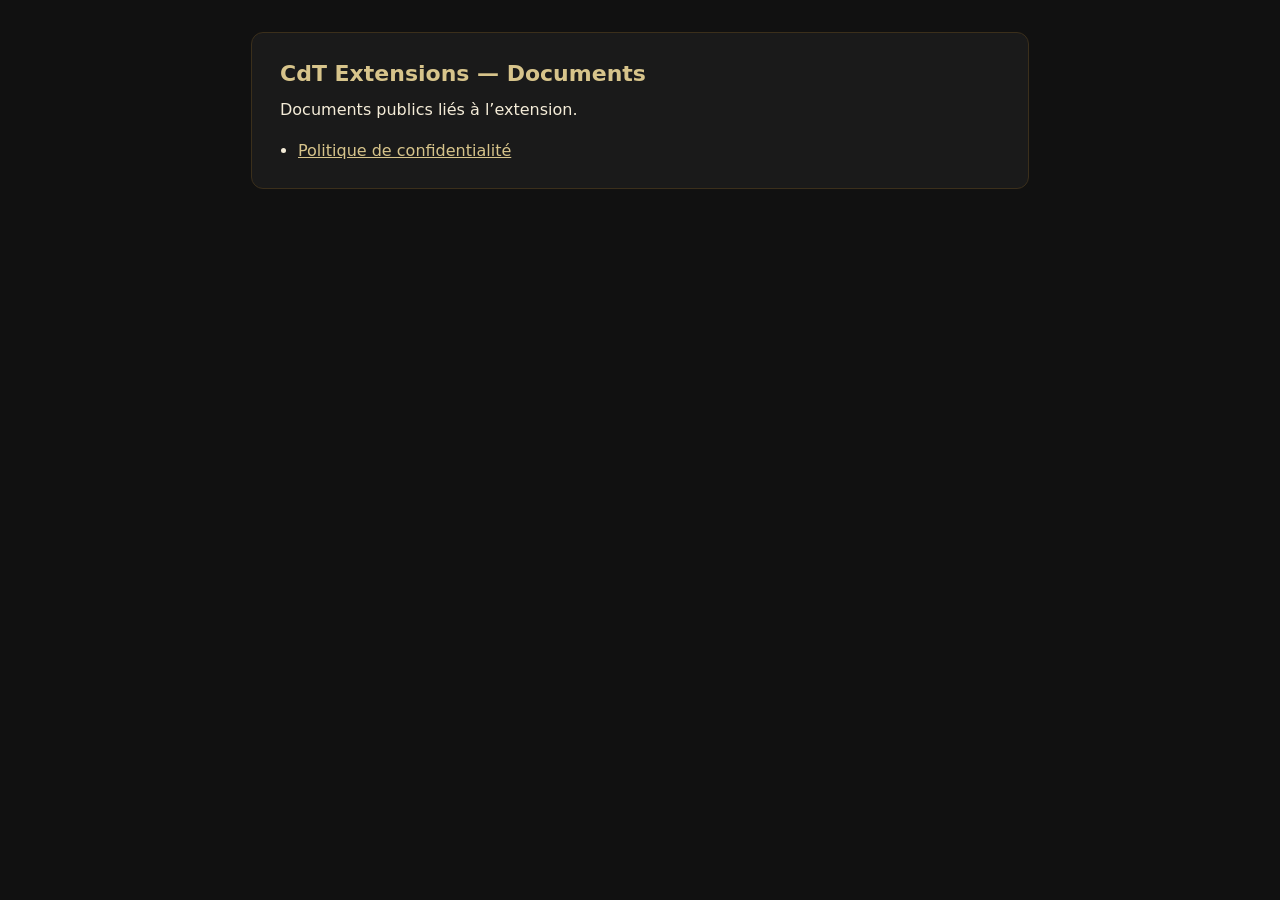
<file: docs/index.html>
<!doctype html>
<html lang="fr">
<head>
    <meta charset="utf-8">
    <meta content="width=device-width, initial-scale=1" name="viewport">
    <title>CdT Extensions - Documents</title>
    <style>
        :root {
            color-scheme: light dark;
        }

        body {
            font-family: "Segoe UI", system-ui, sans-serif;
            margin: 0;
            padding: 32px 20px;
            background: #111;
            color: #f4ecd8;
        }

        main {
            max-width: 720px;
            margin: 0 auto;
            background: #1a1a1a;
            border: 1px solid #3b2f1b;
            border-radius: 12px;
            padding: 28px;
        }

        h1 {
            margin: 0 0 12px;
            font-size: 22px;
            color: #d7c48b;
        }

        p {
            margin: 0 0 18px;
            line-height: 1.55;
        }

        a {
            color: #d7c48b;
        }

        ul {
            padding-left: 18px;
            margin: 0;
        }
    </style>
</head>
<body>
<main>
    <h1>CdT Extensions — Documents</h1>
    <p>Documents publics liés à l’extension.</p>
    <ul>
        <li><a href="privacy-policy.html">Politique de confidentialité</a></li>
    </ul>
</main>
</body>
</html>
</file>
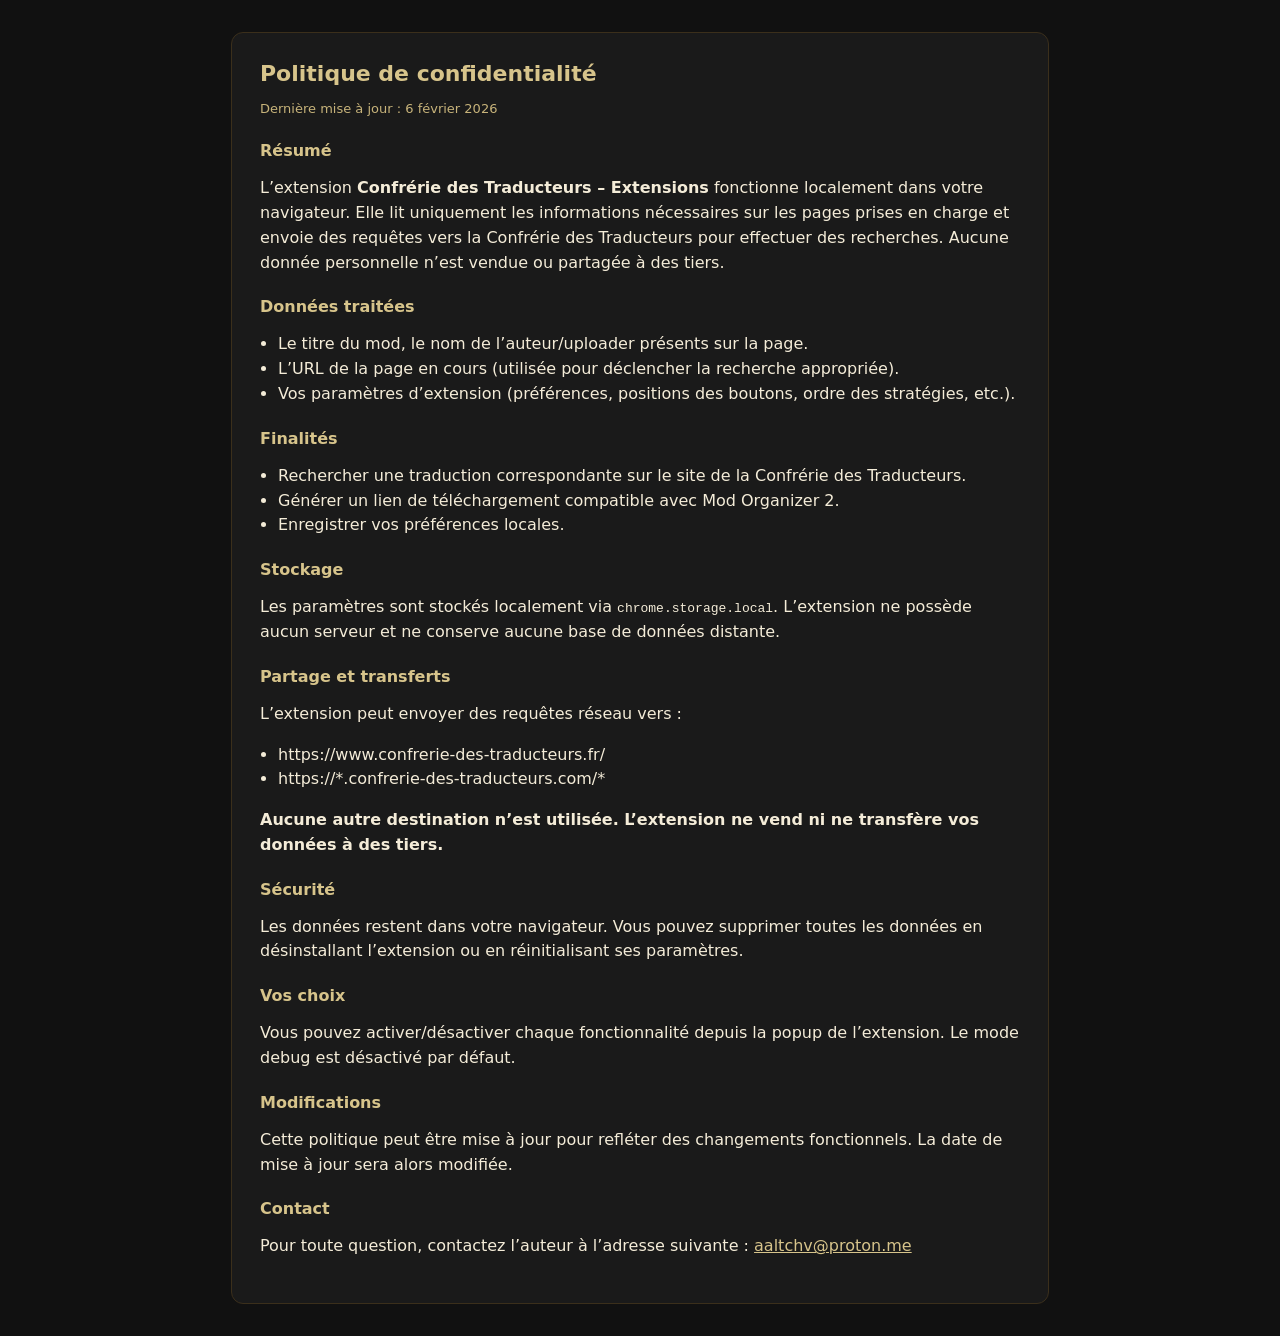
<file: docs/privacy-policy.html>
<!doctype html>
<html lang="fr">
<head>
    <meta charset="utf-8">
    <meta content="width=device-width, initial-scale=1" name="viewport">
    <title>Politique de confidentialité — CdT Extensions</title>
    <style>
        :root {
            color-scheme: light dark;
        }

        body {
            font-family: "Segoe UI", system-ui, sans-serif;
            margin: 0;
            padding: 32px 20px;
            background: #111;
            color: #f4ecd8;
        }

        main {
            max-width: 760px;
            margin: 0 auto;
            background: #1a1a1a;
            border: 1px solid #3b2f1b;
            border-radius: 12px;
            padding: 28px;
        }

        h1 {
            margin: 0 0 12px;
            font-size: 22px;
            color: #d7c48b;
        }

        h2 {
            margin: 22px 0 8px;
            font-size: 16px;
            color: #d7c48b;
        }

        p, li {
            line-height: 1.55;
        }

        ul {
            padding-left: 18px;
        }

        a {
            color: #d7c48b;
        }

        .muted {
            color: #c7b37a;
            font-size: 13px;
        }
    </style>
</head>
<body>
<main>
    <h1>Politique de confidentialité</h1>
    <p class="muted">Dernière mise à jour : 6 février 2026</p>

    <h2>Résumé</h2>
    <p>
        L’extension <strong>Confrérie des Traducteurs – Extensions</strong> fonctionne localement dans votre
        navigateur. Elle lit uniquement les informations nécessaires sur les pages prises en charge et envoie
        des requêtes vers la Confrérie des Traducteurs pour effectuer des recherches. Aucune donnée personnelle
        n’est vendue ou partagée à des tiers.
    </p>

    <h2>Données traitées</h2>
    <ul>
        <li>Le titre du mod, le nom de l’auteur/uploader présents sur la page.</li>
        <li>L’URL de la page en cours (utilisée pour déclencher la recherche appropriée).</li>
        <li>Vos paramètres d’extension (préférences, positions des boutons, ordre des stratégies, etc.).</li>
    </ul>

    <h2>Finalités</h2>
    <ul>
        <li>Rechercher une traduction correspondante sur le site de la Confrérie des Traducteurs.</li>
        <li>Générer un lien de téléchargement compatible avec Mod Organizer 2.</li>
        <li>Enregistrer vos préférences locales.</li>
    </ul>

    <h2>Stockage</h2>
    <p>
        Les paramètres sont stockés localement via <code>chrome.storage.local</code>.
        L’extension ne possède aucun serveur et ne conserve aucune base de données distante.
    </p>

    <h2>Partage et transferts</h2>
    <p>L’extension peut envoyer des requêtes réseau vers :</p>
    <ul>
        <li>https://www.confrerie-des-traducteurs.fr/</li>
        <li>https://*.confrerie-des-traducteurs.com/*</li>
    </ul>
    <p>
        <strong>Aucune autre destination n’est utilisée. L’extension ne vend ni ne transfère vos données à des
            tiers.</strong>
    </p>

    <h2>Sécurité</h2>
    <p>
        Les données restent dans votre navigateur. Vous pouvez supprimer toutes les données en désinstallant
        l’extension ou en réinitialisant ses paramètres.
    </p>

    <h2>Vos choix</h2>
    <p>
        Vous pouvez activer/désactiver chaque fonctionnalité depuis la popup de l’extension.
        Le mode debug est désactivé par défaut.
    </p>

    <h2>Modifications</h2>
    <p>
        Cette politique peut être mise à jour pour refléter des changements fonctionnels.
        La date de mise à jour sera alors modifiée.
    </p>

    <h2>Contact</h2>
    <p>
        Pour toute question, contactez l’auteur à l’adresse suivante :
        <a href="mailto:aaltchv@proton.me">aaltchv@proton.me</a>
    </p>
</main>
</body>
</html>
</file>
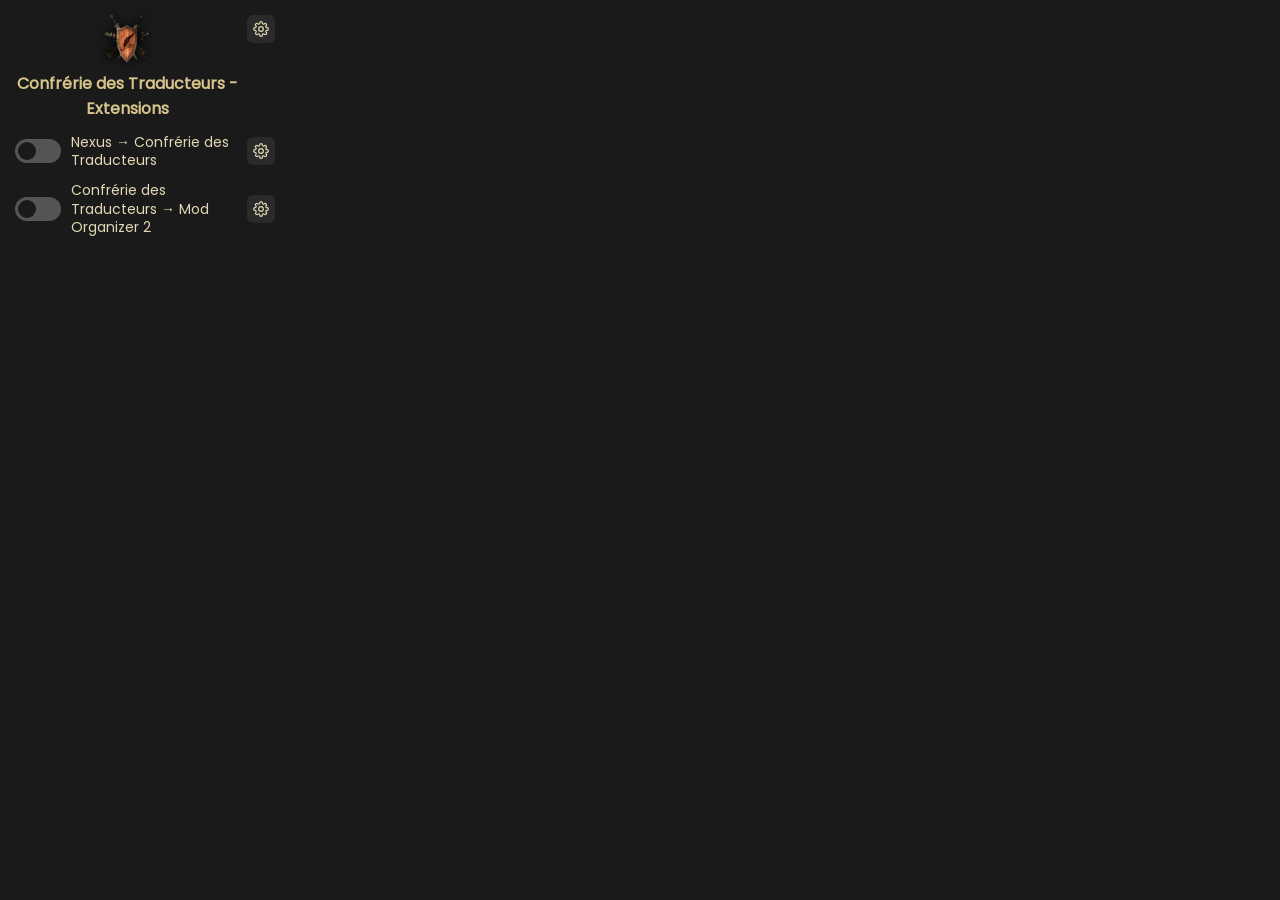
<file: popup/popup.html>
<!doctype html>
<html lang="fr">
<head>
    <meta charset="utf-8">
    <link href="popup.css" rel="stylesheet">
    <title>Confrérie des Traducteurs - Extensions</title>
</head>
<body>
<header class="header">
    <div class="header-row">
        <div class="header-title">
            <img alt="logo" class="logo" src="../images/logo_128.png">
            <h1>Confrérie des Traducteurs - Extensions</h1>
        </div>
        <button aria-controls="settingsPanelGlobal" aria-expanded="false"
                class="icon-button settings-toggle" id="settingsToggleGlobal"
                title="Paramètres généraux" type="button">
            <img alt="" class="icon" src="../images/icon-settings.svg">
        </button>
    </div>
</header>

<section class="settings-panel" hidden id="settingsPanelGlobal">
    <h2>Paramètres généraux</h2>

    <div class="setting-row">
        <span class="setting-label">Debug</span>
        <label class="switch">
            <input id="debugToggle" type="checkbox">
            <span class="slider"></span>
        </label>
    </div>

    <div class="setting-row">
        <span class="setting-label">Positions des boutons</span>
        <p class="hint">Faites glisser les boutons sur la page pour les déplacer.</p>
        <button class="reset-button" id="resetPositions" type="button">Réinitialiser les positions</button>
    </div>
</section>

<div class="option">
    <label class="switch">
        <input id="redirectToggle" type="checkbox">
        <span class="slider"></span>
    </label>
    <span class="label-text">Nexus → Confrérie des Traducteurs</span>
    <button aria-controls="settingsPanelNexus" aria-expanded="false" class="icon-button settings-toggle"
            id="settingsToggleNexus"
            title="Paramètres Nexus" type="button">
        <img alt="" class="icon" src="../images/icon-settings.svg">
    </button>
</div>

<div class="option">
    <label class="switch">
        <input id="downloadToggle" type="checkbox">
        <span class="slider"></span>
    </label>
    <span class="label-text">Confrérie des Traducteurs → Mod Organizer 2</span>
    <button aria-controls="settingsPanelMo2" aria-expanded="false" class="icon-button settings-toggle"
            id="settingsToggleMo2"
            title="Paramètres MO2" type="button">
        <img alt="" class="icon" src="../images/icon-settings.svg">
    </button>
</div>

<section class="settings-panel" hidden id="settingsPanelNexus">
    <h2>Nexus → CdT</h2>
    <div class="setting-row">
        <label class="setting-label" for="thresholdRange">Seuil Levenshtein</label>
        <div class="range-row">
            <input id="thresholdRange" max="0.80" min="0.10" step="0.05" type="range">
            <span class="range-value" id="thresholdValue">0.30</span>
        </div>
    </div>

    <div class="setting-row">
        <span class="setting-label">Ordre des stratégies</span>
        <ul class="strategy-list" id="strategyList"></ul>
        <p class="hint">Faites glisser pour réordonner.</p>
    </div>

    <button class="reset-button" id="resetDefaults" type="button">Restaurer les paramètres par défaut</button>
</section>

<section class="settings-panel" hidden id="settingsPanelMo2">
    <h2>CdT → MO2</h2>
    <p class="hint">Aucun paramètre pour le moment.</p>
</section>

<p id="status"></p>

<script src="../shared/settings.js"></script>
<script src="popup.js"></script>
</body>
</html>
</file>
<file: popup/popup.css>
/* Global */
*,
*::before,
*::after {
    box-sizing: border-box;
}

@font-face {
    font-family: "CdT Poppins";
    src: url("../fonts/Poppins-Regular.ttf") format("truetype");
    font-weight: 400;
    font-style: normal;
    font-display: swap;
}

body {
    background: #1a1a1a;
    color: #e2d8b5;
    font-family: "CdT Poppins", "Segoe UI", sans-serif;
    width: 290px;
    padding: 15px;
    margin: 0;
}

/* Header */
.header {
    text-align: center;
    margin-bottom: 12px;
}

.header-row {
    display: flex;
    align-items: flex-start;
    justify-content: space-between;
    gap: 8px;
}

.header-title {
    display: flex;
    flex-direction: column;
    align-items: center;
    flex: 1;
}

.logo {
    width: 48px;
    height: 48px;
    filter: drop-shadow(0 0 4px #000);
}

h1 {
    font-size: 16px;
    margin: 8px 0 0;
    color: #d7c48b;
}

h2 {
    font-size: 14px;
    margin: 0 0 10px;
    color: #d7c48b;
}

.icon-button {
    border: none;
    background: #2a2a2a;
    width: 28px;
    height: 28px;
    border-radius: 6px;
    cursor: pointer;
    display: inline-flex;
    align-items: center;
    justify-content: center;
    transition: background 0.2s ease, transform 0.2s ease;
    padding: 0;
    font-size: 0;
}

.icon-button:hover {
    background: #3a3a3a;
    transform: translateY(-1px);
}

.icon-button .icon {
    width: 16px;
    height: 16px;
    display: block;
    pointer-events: none;
}

/* Options */
.option {
    display: flex;
    align-items: center;
    gap: 10px;
    margin: 12px 0;
}

.label-text {
    font-size: 14px;
    line-height: 1.3;
    flex: 1;
}

.settings-toggle {
    margin-left: auto;
}

/* Switch Toggle */
.switch {
    position: relative;
    display: inline-block;
    width: 46px;
    height: 24px;
    flex-shrink: 0;
}

.switch input {
    opacity: 0;
    width: 0;
    height: 0;
}

/* Track */
.slider {
    position: absolute;
    inset: 0;
    cursor: pointer;
    background-color: #555;
    border-radius: 999px;
    transition: background-color 0.25s ease;
}

/* Knob */
.slider::before {
    content: "";
    position: absolute;
    height: 18px;
    width: 18px;
    left: 3px;
    top: 50%;
    transform: translateY(-50%);
    background-color: #1a1a1a;
    border-radius: 50%;
    transition: left 0.25s ease;
}

/* Checked */
.switch input:checked + .slider {
    background-color: #b4975a;
}

.switch input:checked + .slider::before {
    left: calc(100% - 21px);
}

/* Focus */
.switch input:focus + .slider {
    outline: 2px solid #b4975a;
    outline-offset: 2px;
}

/* Settings Panel */
.settings-panel {
    background: #222;
    border-radius: 10px;
    padding: 12px;
    margin-top: 10px;
    border: 1px solid #333;
}

.setting-row {
    display: flex;
    flex-direction: column;
    gap: 8px;
    margin-bottom: 12px;
}

.setting-label {
    font-size: 13px;
    color: #d7c48b;
}

.range-row {
    display: flex;
    align-items: center;
    gap: 8px;
}

.range-row input[type="range"] {
    flex: 1;
}

.range-value {
    min-width: 42px;
    text-align: right;
    font-size: 12px;
    color: #e2d8b5;
}

.strategy-list {
    list-style: none;
    padding: 0;
    margin: 0;
    display: flex;
    flex-direction: column;
    gap: 6px;
}

.strategy-item {
    padding: 8px 10px;
    background: #2d2d2d;
    border: 1px solid #3a3a3a;
    border-radius: 8px;
    cursor: grab;
    font-size: 13px;
    display: flex;
    justify-content: space-between;
    align-items: center;
}

.strategy-item.dragging {
    opacity: 0.5;
}

.drag-handle {
    font-size: 14px;
    color: #9a8f6a;
}

.hint {
    font-size: 11px;
    color: #9a8f6a;
    margin: 4px 0 0;
}

.reset-button {
    width: 100%;
    border: 1px solid #b4975a;
    background: transparent;
    color: #e2d8b5;
    padding: 8px 10px;
    border-radius: 8px;
    cursor: pointer;
    font-size: 13px;
    transition: background 0.2s ease, color 0.2s ease;
}

.reset-button:hover {
    background: #b4975a;
    color: #1a1a1a;
}

/* Status message */
#status {
    font-size: 12px;
    text-align: center;
    margin-top: 10px;
    color: #b4975a;
    min-height: 1em;
}
</file>
